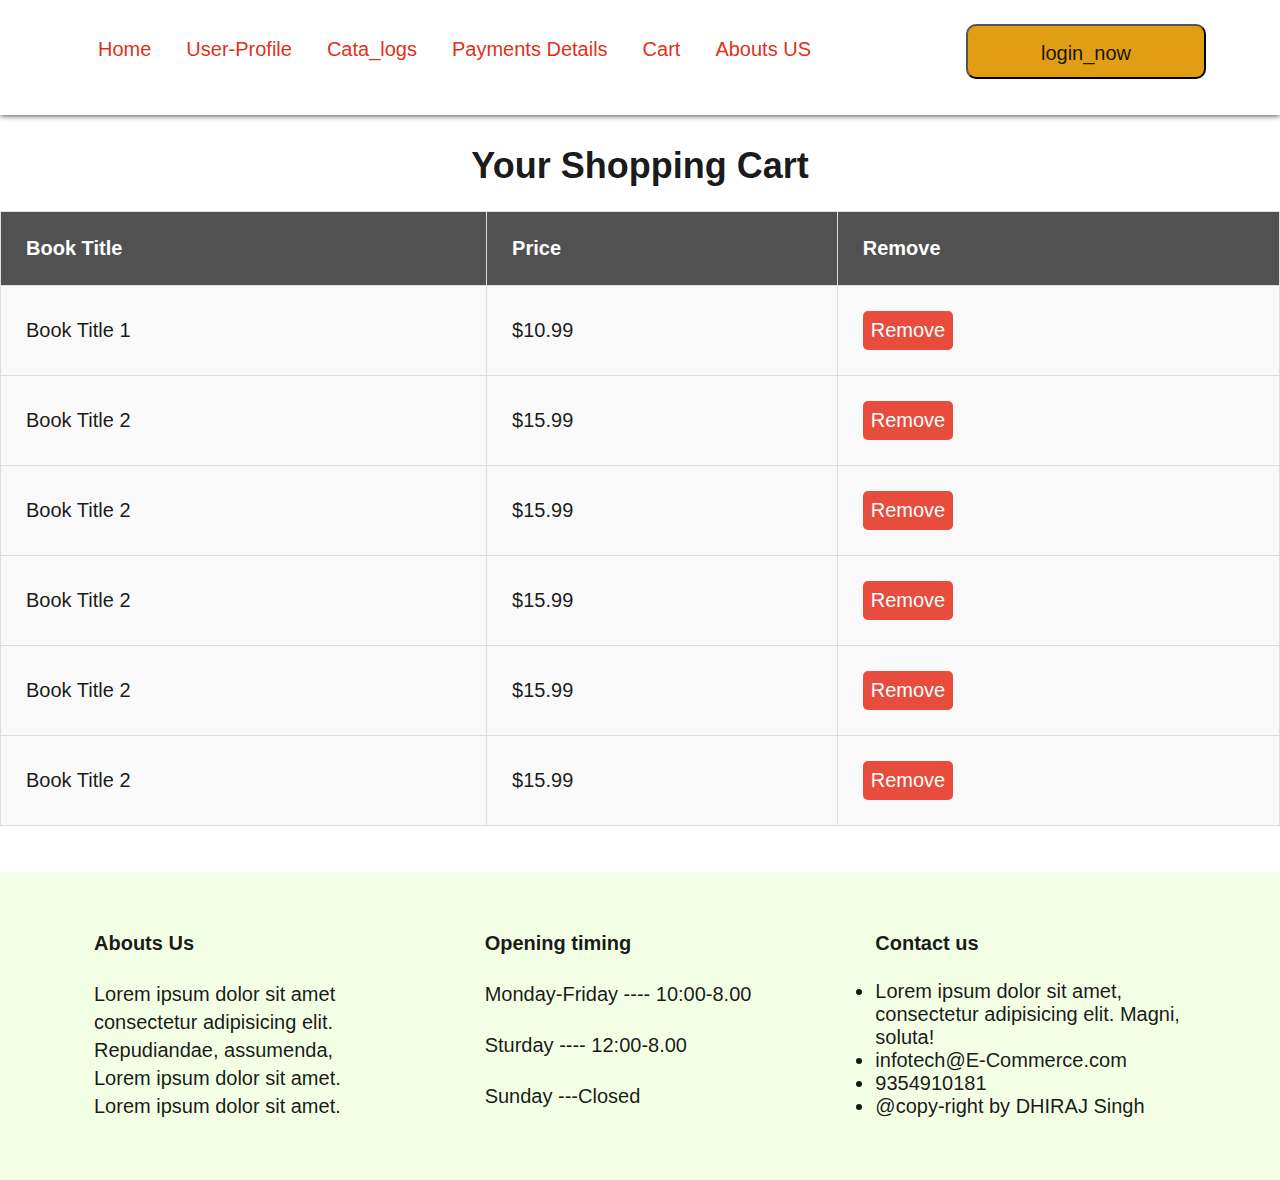
<file: cart.html>
<!DOCTYPE html>
<html lang="en">
<head>
    <meta charset="UTF-8">
    <meta name="viewport" content="width=device-width, initial-scale=1.0">
    <title>Shopping_Cart</title>
    <link rel="stylesheet" href="style.css">
</head>
<body>
    <header>
        <div class="container">
            <div class="heads">
                <div class="logo">
                    <img src="images/logo.png" alt="Logo" />
                </div>
                <div class="menu">
                    <a href="#menu" class="openicon">&#9776;</a>
                    <div id="menu">
                        <div class="menu-inner">
                            <a href="#" class="closeicon">&#x2715;</a>
                            <ul>
                                <li><a href="index.html" target="_self"  style="color:rgba(225, 33, 8, 0.958);">Home</a></li>
                                <li><a href="usersprofile.html" target="_blank"  style="color:rgba(225, 33, 8, 0.958);">User-Profile</a></li>
                                <li><a href="catalogs.html" target="_blank"  style="color:rgba(225, 33, 8, 0.958);">Cata_logs</a></li>
                                <li><a href="payments.html" target="_blank"  style="color:rgba(225, 33, 8, 0.958);">Payments Details</a></li>
                                <li><a href="cart.html" target="_blank"  style="color:rgba(225, 33, 8, 0.958);">Cart </a></li>
                                <li><a href="Aboutsus.html" target="_blank"  style="color:rgba(225, 33, 8, 0.958);">Abouts US</a></li>
                                <li><button class="login"><a href="user-login.html "  target="_blank">login_now</a></button></li>
                            </ul>

                        </div>
                    </div>
                </div>
            </div>
        </div>
    </header>

        <h1 align="center" style="font-size: 36px; margin-top: 30px;">Your Shopping Cart</h1>    
    <section>
        <table>
            <tr>
                <th>Book Title</th>
                <th>Price</th>
                <th>Remove</th>
            </tr>
            <tr>
                <td>Book Title 1</td>
                <td>$10.99</td>
                <td><button>Remove</button></td>
            </tr>
            <tr>
                <td>Book Title 2</td>
                <td>$15.99</td>
                <td><button>Remove</button></td>
            </tr>
            <tr>
                <td>Book Title 2</td>
                <td>$15.99</td>
                <td><button>Remove</button></td>
            </tr>
            <tr>
                <td>Book Title 2</td>
                <td>$15.99</td>
                <td><button>Remove</button></td>
            </tr>
            <tr>
                <td>Book Title 2</td>
                <td>$15.99</td>
                <td><button>Remove</button></td>
            </tr>
            <tr>
                <td>Book Title 2</td>
                <td>$15.99</td>
                <td><button>Remove</button></td>
            </tr>
            <!-- More rows for items -->
        </table>

    </section>
    
    <br><br>

    <footer>
        <div class="container">
            <div class="foots">
                <div class="col-foot">
                    <h2>Abouts Us</h2>
                    <p>Lorem ipsum dolor sit amet consectetur adipisicing elit. Repudiandae, assumenda, Lorem ipsum dolor sit amet. Lorem ipsum dolor sit amet.
                    </p>

                </div>
                <div class="col-foot">
   
                <h2>Opening timing</h2>
    
            <p>Monday-Friday ---- 10:00-8.00</p>
            <br>
            <p>Sturday ---- 12:00-8.00</p>
            <br>
            <p>Sunday ---Closed</p>
                </div>
                <div class="col-foot">
                    <h2>Contact us</h2>
                    <ul class="contactus">
                        <li>
                            Lorem ipsum dolor sit amet, consectetur adipisicing elit. Magni, soluta!
                        </li>
                        <li>infotech@E-Commerce.com</li>
                        <li>9354910181</li>
                        <li>@copy-right by DHIRAJ Singh</li>
                    </ul>
                </div>
            </div>
        </div>
    </footer>


</body>
</html>
</file>
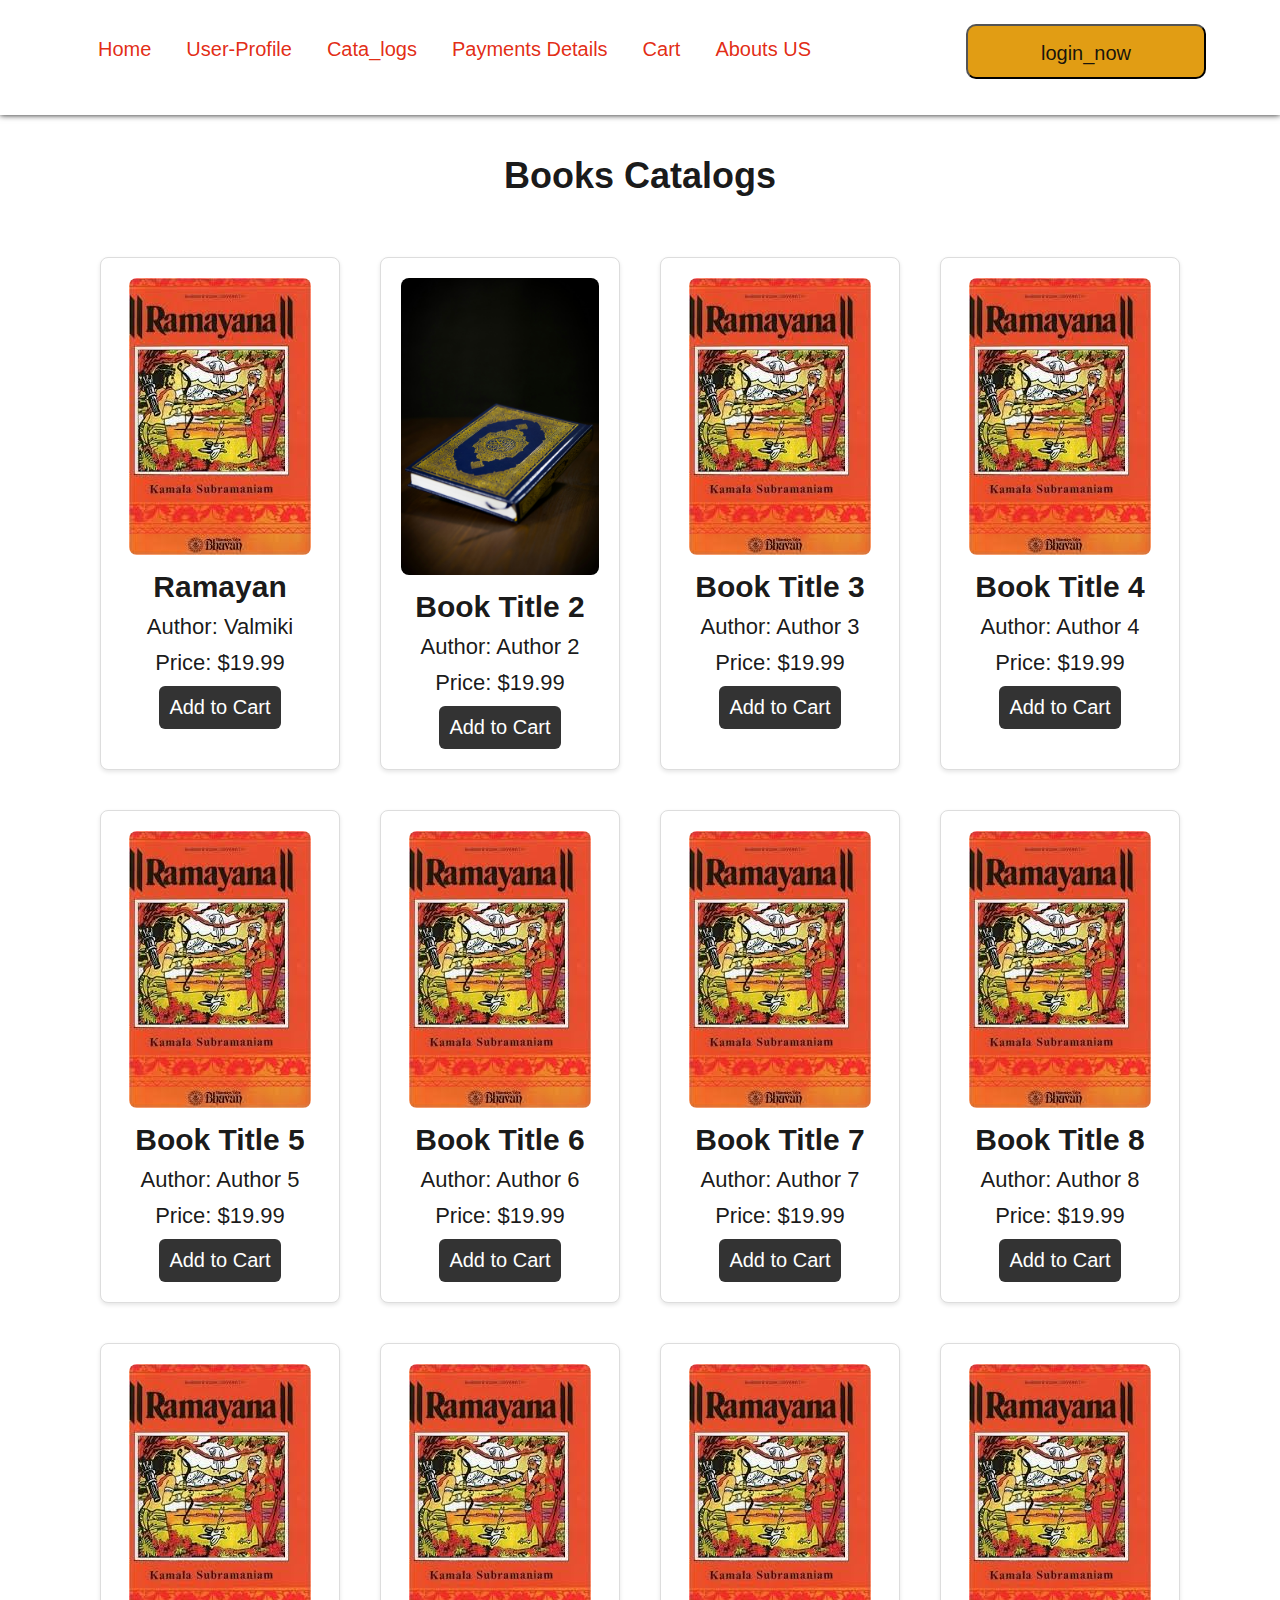
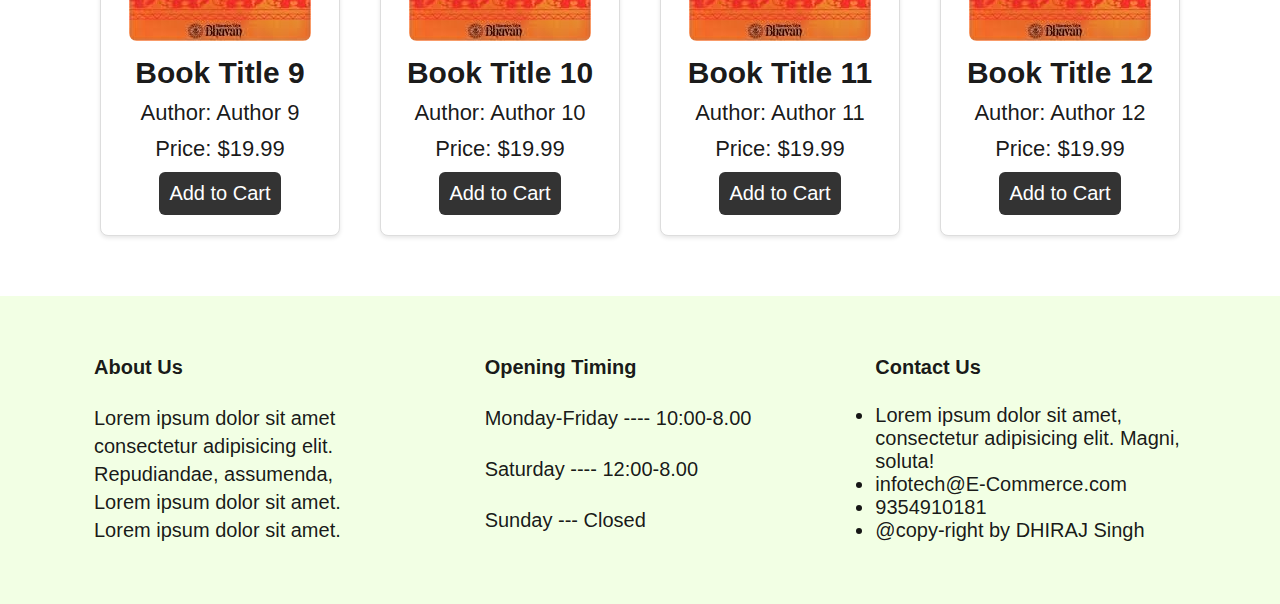
<file: catalogs.html>
<!DOCTYPE html>
<html lang="en">
<head>
  <meta charset="UTF-8">
  <meta name="viewport" content="width=device-width, initial-scale=1.0">
  <title>catalogs</title>
  <link rel="stylesheet" href="style.css">
</head>
<body>
  <header>
    <div class="container">
        <div class="heads">
            <div class="logo">
                <img src="images/logo.png" alt="Logo" />
            </div>
            <div class="menu">
                <a href="#menu" class="openicon">&#9776;</a>
                <div id="menu">
                    <div class="menu-inner">
                        <a href="#" class="closeicon">&#x2715;</a>
                        <ul>
                            <li><a href="index.html" target="_self"  style="color:rgba(225, 33, 8, 0.958);">Home</a></li>
                            <li><a href="usersprofile.html" target="_blank"  style="color:rgba(225, 33, 8, 0.958);">User-Profile</a></li>
                            <li><a href="catalogs.html" target="_blank"  style="color:rgba(225, 33, 8, 0.958);">Cata_logs</a></li>
                            <li><a href="payments.html" target="_blank"  style="color:rgba(225, 33, 8, 0.958);">Payments Details</a></li>
                            <li><a href="cart.html" target="_blank"  style="color:rgba(225, 33, 8, 0.958);">Cart </a></li>
                            <li><a href="Aboutsus.html" target="_blank"  style="color:rgba(225, 33, 8, 0.958);">Abouts US</a></li>
                            <li><button class="login"><a href="user-login.html "  target="_blank">login_now</a></button></li>
                        </ul>

                    </div>
                </div>
            </div>
        </div>
    </div>
</header>
    <h1 align="center" style="font-size: 36px; margin-top: 40px;">Books Catalogs </h1>
  <section class="catalog">
    <div class="book">
      <img src="images/ramayan.jpeg" alt="Book 1">
      <h2>Ramayan</h2>
      <p>Author: Valmiki</p>
      <p>Price: $19.99</p>
      <button class="buttonadd">Add to Cart</button class="buttonadd">
    </div>
    <div class="book">
        <img src="images/bible.jpg" alt="Book 2">
        <h2>Book Title 2</h2>
        <p>Author: Author 2</p>
        <p>Price: $19.99</p>
        <button class="buttonadd">Add to Cart</button class="buttonadd">
      </div>
      <div class="book">
        <img src="images/ramayan.jpeg" alt="Book 3">
        <h2>Book Title 3</h2>
        <p>Author: Author 3</p>
        <p>Price: $19.99</p>
        <button class="buttonadd">Add to Cart</button class="buttonadd">
      </div>
      <div class="book">
        <img src="images/ramayan.jpeg" alt="Book 4">
        <h2>Book Title 4</h2>
        <p>Author: Author 4</p>
        <p>Price: $19.99</p>
        <button class="buttonadd">Add to Cart</button class="buttonadd">
      </div>
      <div class="book">
        <img src="images/ramayan.jpeg" alt="Book 5">
        <h2>Book Title 5</h2>
        <p>Author: Author 5</p>
        <p>Price: $19.99</p>
        <button class="buttonadd">Add to Cart</button class="buttonadd">
      </div>
      <div class="book">
        <img src="images/ramayan.jpeg" alt="Book 6">
        <h2>Book Title 6</h2>
        <p>Author: Author 6</p>
        <p>Price: $19.99</p>
        <button class="buttonadd">Add to Cart</button class="buttonadd">
      </div>
      <div class="book">
        <img src="images/ramayan.jpeg" alt="Book 7">
        <h2>Book Title 7</h2>
        <p>Author: Author 7</p>
        <p>Price: $19.99</p>
        <button class="buttonadd">Add to Cart</button class="buttonadd">
      </div>
      <div class="book">
        <img src="images/ramayan.jpeg" alt="Book 8">
        <h2>Book Title 8</h2>
        <p>Author: Author 8</p>
        <p>Price: $19.99</p>
        <button class="buttonadd">Add to Cart</button class="buttonadd">
      </div>
      <div class="book">
        <img src="images/ramayan.jpeg" alt="Book 9">
        <h2>Book Title 9</h2>
        <p>Author: Author 9</p>
        <p>Price: $19.99</p>
        <button class="buttonadd">Add to Cart</button class="buttonadd">
      </div>
      <div class="book">
        <img src="images/ramayan.jpeg" alt="Book 10">
        <h2>Book Title 10</h2>
        <p>Author: Author 10</p>
        <p>Price: $19.99</p>
        <button class="buttonadd">Add to Cart</button class="buttonadd">
      </div>
      <div class="book">
        <img src="images/ramayan.jpeg" alt="Book 11">
        <h2>Book Title 11</h2>
        <p>Author: Author 11</p>
        <p>Price: $19.99</p>
        <button class="buttonadd">Add to Cart</button class="buttonadd">
      </div>
      <div class="book">
        <img src="images/ramayan.jpeg" alt="Book 12">
        <h2>Book Title 12</h2>
        <p>Author: Author 12</p>
        <p>Price: $19.99</p>
        <button class="buttonadd">Add to Cart</button class="buttonadd">
      </div>
  </section>

  <footer>
    <div class="container">
        <div class="foots">
            <div class="col-foot">
                <h2>About Us</h2>
                <p>Lorem ipsum dolor sit amet consectetur adipisicing elit. Repudiandae, assumenda, Lorem ipsum dolor sit amet. Lorem ipsum dolor sit amet.
                </p>
            </div>
            <div class="col-foot">
                <h2>Opening Timing</h2>
                <p>Monday-Friday ---- 10:00-8.00</p>
                <br>
                <p>Saturday ---- 12:00-8.00</p>
                <br>
                <p>Sunday --- Closed</p>
            </div>
            <div class="col-foot">
                <h2>Contact Us</h2>
                <ul class="contactus">
                    <li>
                        Lorem ipsum dolor sit amet, consectetur adipisicing elit. Magni, soluta!
                    </li>
                    <li>infotech@E-Commerce.com</li>
                    <li>9354910181</li>
                    <li>@copy-right by DHIRAJ Singh</li>
                </ul>
            </div>
        </div>
    </div>
</footer>
</body>
</html>
</file>
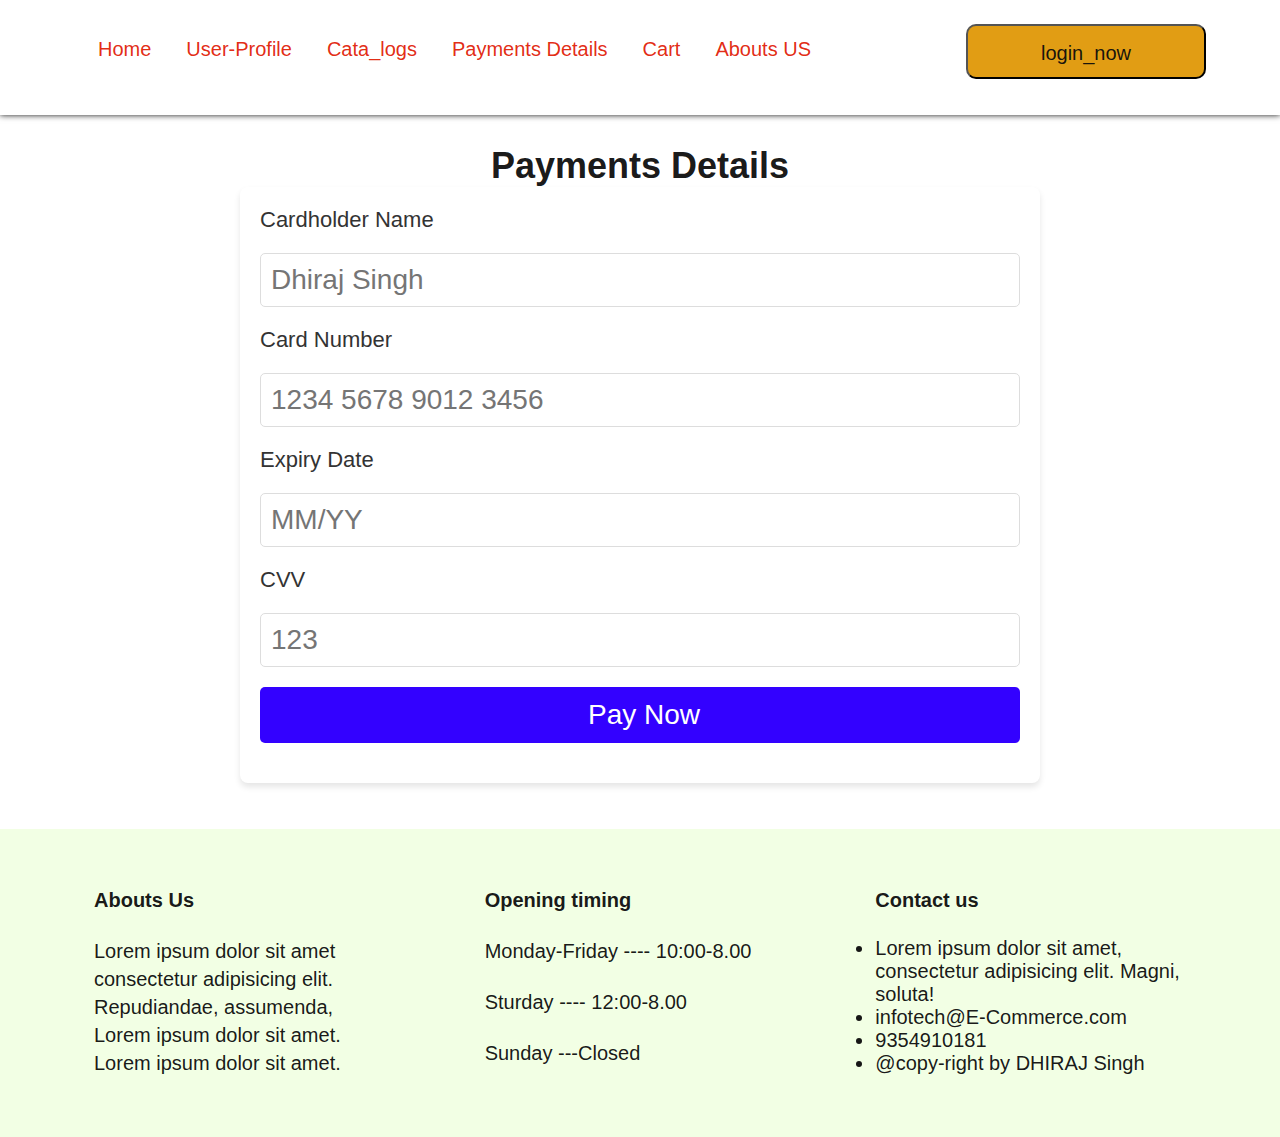
<file: payments.html>
<!DOCTYPE html>
<html lang="en">
<head>
    <meta charset="UTF-8">
    <meta name="viewport" content="width=device-width, initial-scale=1.0">
    <title>Payment_details</title>
    <link rel="stylesheet" href="style.css">
</head>
<body>
    <header>
        <div class="container">
            <div class="heads">
                <div class="logo">
                    <img src="images/logo.png" alt="Logo" />
                </div>
                <div class="menu">
                    <a href="#menu" class="openicon">&#9776;</a>
                    <div id="menu">
                        <div class="menu-inner">
                            <a href="#" class="closeicon">&#x2715;</a>
                            <ul>
                                <li><a href="index.html" target="_self"  style="color:rgba(225, 33, 8, 0.958);">Home</a></li>
                                <li><a href="usersprofile.html" target="_blank"  style="color:rgba(225, 33, 8, 0.958);">User-Profile</a></li>
                                <li><a href="catalogs.html" target="_blank"  style="color:rgba(225, 33, 8, 0.958);">Cata_logs</a></li>
                                <li><a href="payments.html" target="_blank"  style="color:rgba(225, 33, 8, 0.958);">Payments Details</a></li>
                                <li><a href="cart.html" target="_blank"  style="color:rgba(225, 33, 8, 0.958);">Cart </a></li>
                                <li><a href="Aboutsus.html" target="_blank"  style="color:rgba(225, 33, 8, 0.958);">Abouts US</a></li>
                                <li><button class="login"><a href="user-login.html "  target="_blank">login_now</a></button></li>
                            </ul>

                        </div>
                    </div>
                </div>
            </div>
        </div>
    </header>

    
    <h1 align="center" style="font-size: 36px; margin-top: 30px;"> Payments Details</h1>
    <div class="container">
        
        <form id="payment-form">
            <label for="card-name"><i class="fas fa-user"></i> Cardholder Name</label>
            <input type="text" id="card-name" placeholder="Dhiraj Singh" required>

            <label for="card-number"><i class="fas fa-credit-card"></i> Card Number</label>
            <input type="text" id="card-number" placeholder="1234 5678 9012 3456" maxlength="19" required>

            <label for="expiry-date"><i class="far fa-calendar-alt"></i> Expiry Date</label>
            <input type="text" id="expiry-date" placeholder="MM/YY" maxlength="5" required>

            <label for="cvv"><i class="fas fa-lock"></i> CVV</label>
            <input type="text" id="cvv" placeholder="123" maxlength="3" required>

            <button type="submit"><i class="fas fa-shopping-cart"></i> Pay Now</button>
        </form>
        <p id="payment-status"></p>
    </div>
    <br><br>
    <footer>
        <div class="container">
            <div class="foots">
                <div class="col-foot">
                    <h2>Abouts Us</h2>
                    <p>Lorem ipsum dolor sit amet consectetur adipisicing elit. Repudiandae, assumenda, Lorem ipsum dolor sit amet. Lorem ipsum dolor sit amet.
                    </p>

                </div>
                <div class="col-foot">
   
                <h2>Opening timing</h2>
    
            <p>Monday-Friday ---- 10:00-8.00</p>
            <br>
            <p>Sturday ---- 12:00-8.00</p>
            <br>
            <p>Sunday ---Closed</p>
                </div>
                <div class="col-foot">
                    <h2>Contact us</h2>
                    <ul class="contactus">
                        <li>
                            Lorem ipsum dolor sit amet, consectetur adipisicing elit. Magni, soluta!
                        </li>
                        <li>infotech@E-Commerce.com</li>
                        <li>9354910181</li>
                        <li>@copy-right by DHIRAJ Singh</li>
                    </ul>
                </div>
            </div>
        </div>
    </footer>
</body>
</html>
</file>
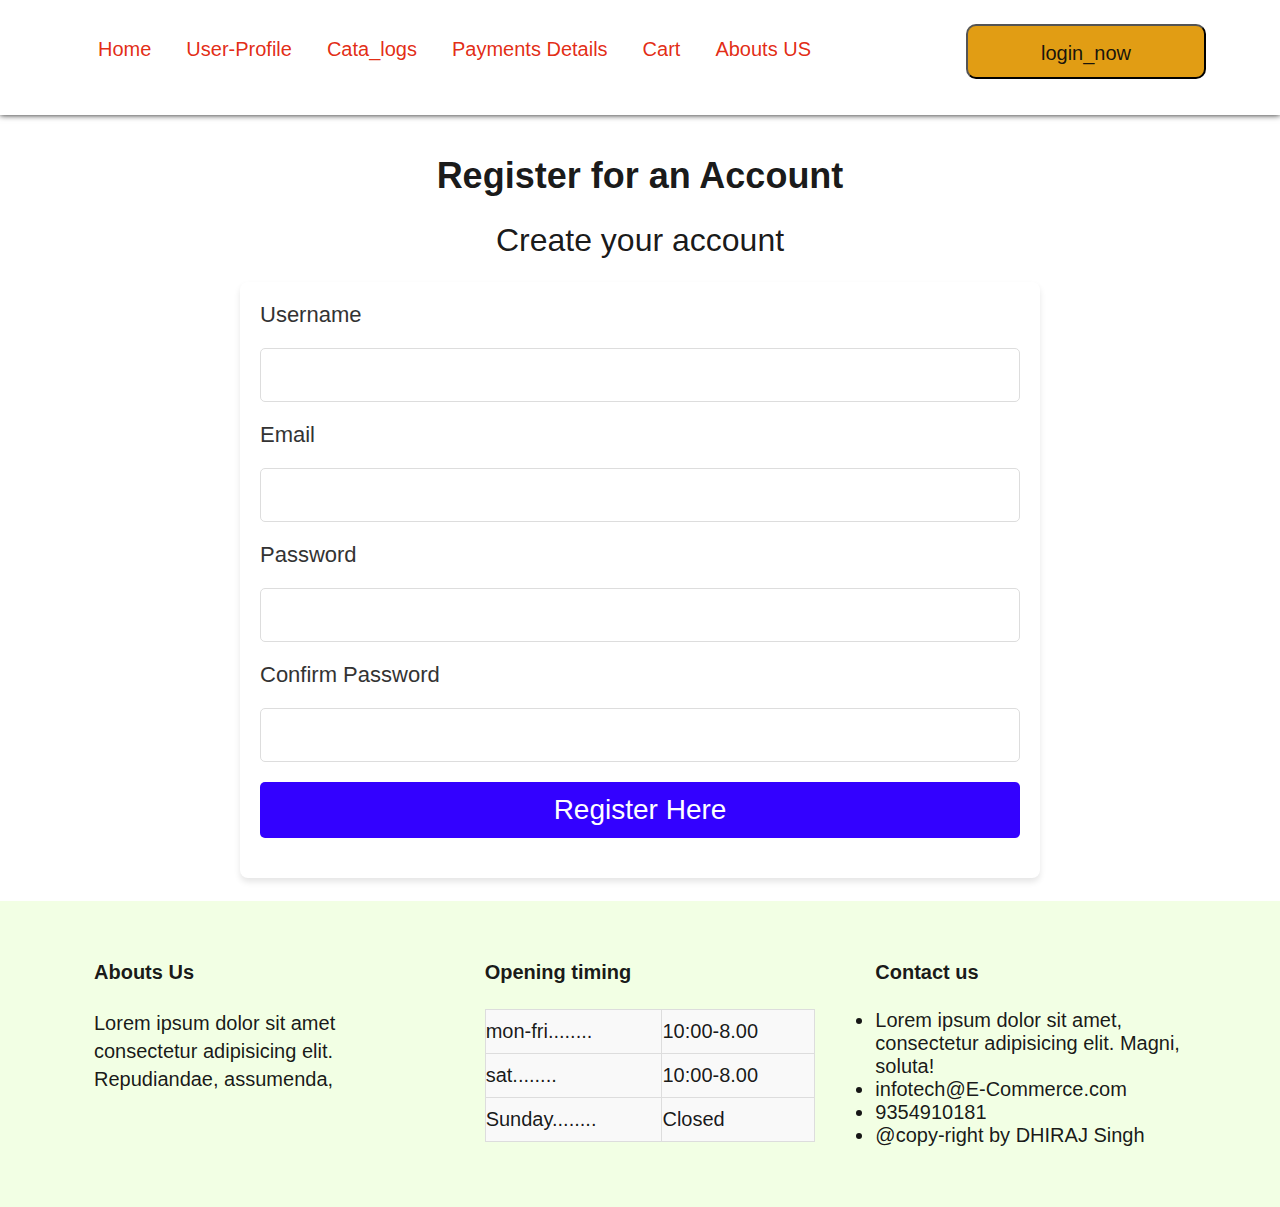
<file: user-login.html>
<!DOCTYPE html>
<html lang="en">
<head>
    <meta charset="UTF-8">
    <meta name="viewport" content="width=device-width, initial-scale=1.0">
    <title>user_login</title>
    <link rel="stylesheet" href="style.css">
</head>
<body>
    <header>
        <div class="container">
            <div class="heads">
                <div class="logo">
                    <img src="images/logo.png" alt="Logo" />
                </div>
                <div class="menu">
                    <a href="#menu" class="openicon">&#9776;</a>
                    <div id="menu">
                        <div class="menu-inner">
                            <a href="#" class="closeicon">&#x2715;</a>
                            <ul>
                                <li><a href="index.html" target="_self"  style="color:rgba(225, 33, 8, 0.958);">Home</a></li>
                                <li><a href="usersprofile.html" target="_blank"  style="color:rgba(225, 33, 8, 0.958);">User-Profile</a></li>
                                <li><a href="catalogs.html" target="_blank"  style="color:rgba(225, 33, 8, 0.958);">Cata_logs</a></li>
                                <li><a href="payments.html" target="_blank"  style="color:rgba(225, 33, 8, 0.958);">Payments Details</a></li>
                                <li><a href="cart.html" target="_blank"  style="color:rgba(225, 33, 8, 0.958);">Cart </a></li>
                                <li><a href="Aboutsus.html" target="_blank"  style="color:rgba(225, 33, 8, 0.958);">Abouts US</a></li>
                                <li><button class="login"><a href="user-login.html "  target="_blank">login_now</a></button></li>
                            </ul>

                        </div>
                    </div>
                </div>
            </div>
        </div>
    </header>

        <h1 align="center" style="font-size: 36px; margin-top: 40px;"> Register for an Account</h1>
    <section>
        <center>
        <h2 style="font-weight: 500; font-size: 32px; margin-top: 25px;">Create your account</h2>
    </center>
        <br>
        <form action="submit_registration.html" method="post">
            <label for="username">Username</label>
            <input type="text" id="username" name="username" required>
            
            <label for="email">Email</label>
            <input type="email" id="email" name="email" required>
            
            <label for="password">Password</label>
            <input type="password" id="password" name="password" required>
            
            <label for="confirm_password">Confirm Password</label>
            <input type="password" id="confirm_password" name="confirm_password" required>
            
            <button type="submit">Register Here</button>
        </form>
    </section>
    <br>
    <footer>
        <div class="container">
            <div class="foots">
                <div class="col-foot">
                    <h2>Abouts Us</h2>
                    <p>Lorem ipsum dolor sit amet consectetur adipisicing elit. Repudiandae, assumenda,
                    </p>

                </div>
                <div class="col-foot">
                    <h2>Opening timing</h2>

                    <table>
                        <tr>
                            <td>mon-fri........</td>
                            <td>10:00-8.00</td>
                        </tr>
                        <tr>
                            <td>sat........</td>
                            <td>10:00-8.00</td>
                        <tr>
                            <td>Sunday........</td>
                            <td>Closed</td>
                        </tr>
                        </tr>
                    </table>
                </div>
                <div class="col-foot">
                    <h2>Contact us</h2>
                    <ul class="contactus">
                        <li>
                            Lorem ipsum dolor sit amet, consectetur adipisicing elit. Magni, soluta!
                        </li>
                        <li>infotech@E-Commerce.com</li>
                        <li>9354910181</li>
                        <li>@copy-right by DHIRAJ Singh</li>
                    </ul>
                </div>
            </div>
        </div>


</body>
</html>
</file>
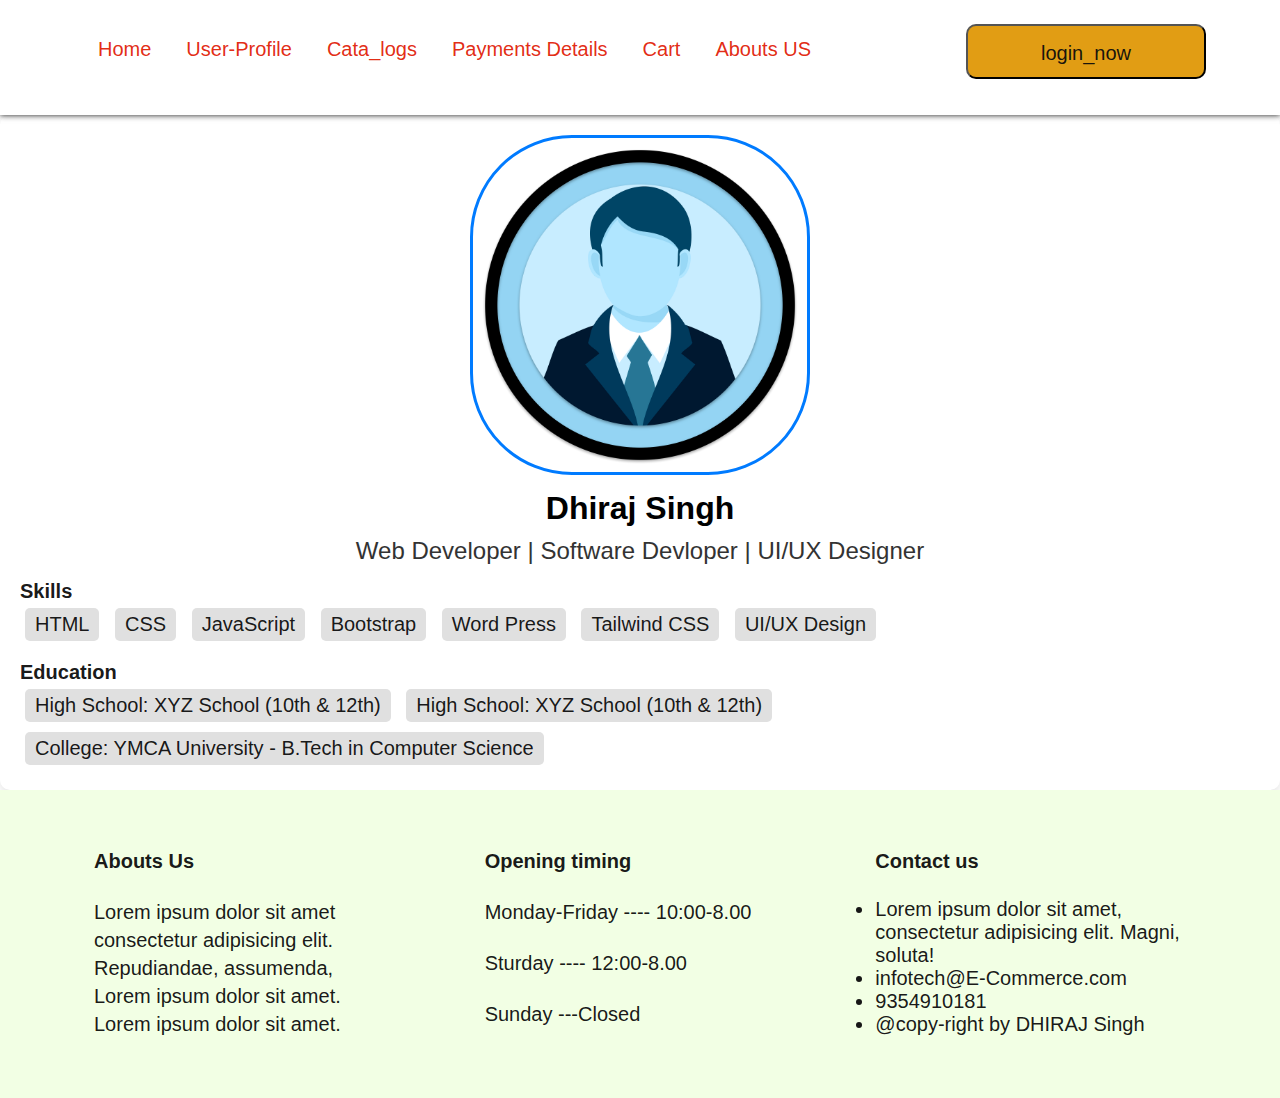
<file: usersprofile.html>
<!DOCTYPE html>
<html lang="en">
<head>
    <meta charset="UTF-8">
    <meta name="viewport" content="width=device-width, initial-scale=1.0">
    <title>User_Profile</title>
    <link rel="stylesheet" href="style.css">
</head>
<body>
    <header>
        <div class="container">
            <div class="heads">
                <div class="logo">
                    <img src="images/logo.png" alt="Logo" />
                </div>
                <div class="menu">
                    <a href="#menu" class="openicon">&#9776;</a>
                    <div id="menu">
                        <div class="menu-inner">
                            <a href="#" class="closeicon">&#x2715;</a>
                            <ul>
                                <li><a href="index.html" target="_self"  style="color:rgba(225, 33, 8, 0.958);">Home</a></li>
                                <li><a href="usersprofile.html" target="_blank"  style="color:rgba(225, 33, 8, 0.958);">User-Profile</a></li>
                                <li><a href="catalogs.html" target="_blank"  style="color:rgba(225, 33, 8, 0.958);">Cata_logs</a></li>
                                <li><a href="payments.html" target="_blank"  style="color:rgba(225, 33, 8, 0.958);">Payments Details</a></li>
                                <li><a href="cart.html" target="_blank"  style="color:rgba(225, 33, 8, 0.958);">Cart </a></li>
                                <li><a href="Aboutsus.html" target="_blank"  style="color:rgba(225, 33, 8, 0.958);">Abouts US</a></li>
                                <li><button class="login"><a href="user-login.html "  target="_blank">login_now</a></button></li>
                            </ul>

                        </div>
                    </div>
                </div>
            </div>
        </div>
    </header>
    <div class="hed">
        <h1 align="center" style="font-size: 36px;"> Hey!! to Welcome Dhiraj Singh</h1>
    </div>
    
    <div class="profile-card">
        <img src="images/Users.png" alt="User Picture">
        <h2>Dhiraj Singh</h2>
        <p>Web Developer | Software Devloper | UI/UX Designer</p>
        <div class="skills">
            <h3>Skills</h3>
            <ul>
                <li>HTML</li>
                <li>CSS</li>
                <li>JavaScript</li>
                <li>Bootstrap</li>
                <li>Word Press</li>
                <li>Tailwind CSS</li>
                <li>UI/UX Design</li>
            </ul>
        </div>
        <div class="education">
            <h3>Education</h3>
            <ul>
                
                <li>High School: XYZ School (10th & 12th)</li>
                <li>High School: XYZ School (10th & 12th)</li>
                <li>College: YMCA University - B.Tech in Computer Science</li>
            </ul>
        </div>
        
    </div>
    <footer>
        <div class="container">
            <div class="foots">
                <div class="col-foot">
                    <h2>Abouts Us</h2>
                    <p>Lorem ipsum dolor sit amet consectetur adipisicing elit. Repudiandae, assumenda, Lorem ipsum dolor sit amet. Lorem ipsum dolor sit amet.
                    </p>

                </div>
                <div class="col-foot">
   
                <h2>Opening timing</h2>
    
            <p>Monday-Friday ---- 10:00-8.00</p>
            <br>
            <p>Sturday ---- 12:00-8.00</p>
            <br>
            <p>Sunday ---Closed</p>
                </div>
                <div class="col-foot">
                    <h2>Contact us</h2>
                    <ul class="contactus">
                        <li>
                            Lorem ipsum dolor sit amet, consectetur adipisicing elit. Magni, soluta!
                        </li>
                        <li>infotech@E-Commerce.com</li>
                        <li>9354910181</li>
                        <li>@copy-right by DHIRAJ Singh</li>
                    </ul>
                </div>
            </div>
        </div>
    </footer>
</body>
</html>
</file>
<file: style.css>
* {
    font-family: sans-serif;
    margin: 0;
    padding: 0;
    box-sizing: border-box;
    font-size: 20px;
    color: rgba(12, 12, 12, 0.958);
}

a {
    text-decoration: none;
}

:target {
    display: block !important;
}

header {
    box-shadow: 0px 0px 6px 0px;
    display: flex;
    flex-direction: column;
    position: relative;
    background: #fff;
    padding: 10px 0;
}

.container {
    width: 90%;
    max-width: 1200px;
    margin: 0 auto;
    padding: 0px 10px;
}

.heads {
    display: flex;
    align-items: center;
    justify-content: space-between;
    padding: -20px 0;
}

.headings{
    font-size: 48px;
    color: #111010;
    margin: 30px;
    margin-bottom: -30px;
}
.logo img {
    max-width: 100px;
    height: 90px;
    margin-left: -220px;
}

.menu ul {
    list-style: none;
    display: flex;
    gap: 35px;
    margin: 0;
}

.menu ul li {
    font-weight: 500;
    font-size: 22px;
    cursor: pointer;
    transition: color 0.4s;
}

.menu ul li:hover {
    color: rgb(3, 15, 251);
}

.openicon,
.closeicon {
    display: none;
    font-size: 28px;
    cursor: pointer;
}

.w-100 {
    width: 100%;
}

.slider {
    object-fit: cover;
    width: 100%;
    height: 960px;
    object-position: center;
}

.login{
    position: relative;
    margin-top: -12px;
    padding: 10px;
    width: 240px;
    margin-left: 120px;
    font-weight: 500;
    background-color: rgba(224, 155, 15, 0.981);
    font-size: 26px;
    border-radius: 10px;
}
button:hover{
    background-color: rgb(223, 132, 13);
    font-size: 26px;
}

/*login*/

/* Form Styling */
form {
    display: flex;
    flex-direction: column;
    gap: 20px;
    max-width: 800px;
    margin: 0 auto;
    padding: 20px;
    background-color: #fff;
    border-radius: 8px;
    box-shadow: 0 4px 6px rgba(0, 0, 0, 0.1);
}

form label {
    font-size: 1.1em;
    color: #333;
}

form input {
    padding: 10px;
    font-size: 1.4em;
    border: 1px solid #ddd;
    border-radius: 5px;
    width: 100%;
}

form button {
    padding: 12px;
    background-color: #3301ff;
    color: #fff;
    border: none;
    border-radius: 5px;
    font-size: 1.4em;
    cursor: pointer;
    transition: background-color 0.3s ease;
    margin-bottom: 20px;
}

form button:hover {
    background-color: rgba(78, 46, 219, 0.396);
    color: #111010;
    font-size: 32px;
}

/*cart join css*/
table {
    width: 100%;
    border-collapse: collapse;
    margin-top: 24px;
}

table th, table td {
    padding: 25px;
    text-align: left;
    border: 1px solid #ddd;
}

table th {
    background-color: #525151;
    color: #fff;
}

table td {
    background-color: #f9f9f9;
}

table td button {
    padding: 8px 8px;
    background-color: #e74c3c;
    color: #fff;
    border: none;
    border-radius: 5px;
    cursor: pointer;
}

/* table td button:hover {
    background-color: #c0392b;
} */

/*users-dasboard*/

.profile-card {
    background: #fff;
    padding: 20px;
    border-radius: 10px;
    box-shadow: 0 4px 8px rgba(0, 0, 0, 0.1);
    text-align: center;
    width: 100%;
}
.profile-card img {
    width: 340px;
    height: 340px;
    border-radius: 30%;
    object-fit: cover;
    border: 3px solid #007bff;
}
.profile-card h2 {
    margin: 10px 0;
    color: #000;
    font-weight: 600;
    font-size: 32px;
}
.profile-card p {
    color: #333;
    margin-bottom: 10px;
    font-size: 24px;
}
.profile-card .links, .profile-card .social-links {
    display: flex;
    justify-content: center;
    gap: 10px;
    margin-top: 10px;
}

.skills, .education {
    margin-top: 15px;
    text-align: left;
}
.skills ul, .education ul {
    list-style: none;
    padding: 0;
}
.skills li, .education li {
    background: #e0e0e0;
    display: inline-block;
    padding: 5px 10px;
    margin: 5px;
    border-radius: 5px;
}
.hed h1{ 
    position: absolute;
    margin-top: -400px;
    justify-content: center;
    margin-left: 700px;
    color: red;
    
}

/*add catalogs styles css*/
header h1 {
    margin-bottom: 0.5rem;
  }
  
  .catalog {
    display: flex;
    justify-content: center;
    flex-wrap: wrap;
    margin: 2rem;
  }
  
  .book {
    background-color: #fff;
    border: 1px solid #ddd;
    border-radius: 8px;
    box-shadow: 0 2px 4px rgba(0, 0, 0, 0.1);
    width: 240px;
    margin: 1rem;
    padding: 1rem;
    text-align: center;
    transition: transform 0.3s ease, box-shadow 0.3s ease;
  }
  
  .book:hover {
    transform: translateY(-10px); /* Moves the book slightly upwards */
    box-shadow: 0 4px 8px rgba(0, 0, 0, 0.2); /* Enhances the shadow on hover */
  }
  
  .book img {
    max-width: 100%;
    border-radius: 8px;
  }
  
  .book h2 {
    font-size: 1.5rem;
    margin: 0.5rem 0;
  }
  
  .book p {
    font-size: 1.1rem;
    margin: 0.5rem 0;
  }
  
  .buttonadd{
    background-color: #333;
    color: #fff;
    padding: 0.5rem;
    border: none;
    border-radius: 6px;
    cursor: pointer;
  }

  /*orders pages css
  */
  input:focus {
    border-color: #f73403;
    outline: none;
    box-shadow: 0 0 5px rgba(40, 167, 69, 0.5);
}

button i {
    margin-right: 8px;
}


footer {
    background: #f2ffe4;
    padding: 40px 0px;
    margin-bottom: -220px;
}

.foots {
    padding: 20px 0px 20px 20px;
    display: grid;
    gap: 60px;
    grid-template-columns: repeat(auto-fit, minmax(320px, 1fr));
    margin: 0 auto;

}

.foots p {
    padding-right: 60px;
    line-height: 28px;

}

.foots table td {
    padding: 10px 0;

}

.col-foot h2 {
    font-size: 20px;
    margin-bottom: 25px;
}

.col-foot h2 li {
    margin-bottom: 15px;
    list-style-type: decimal;
}
</file>
